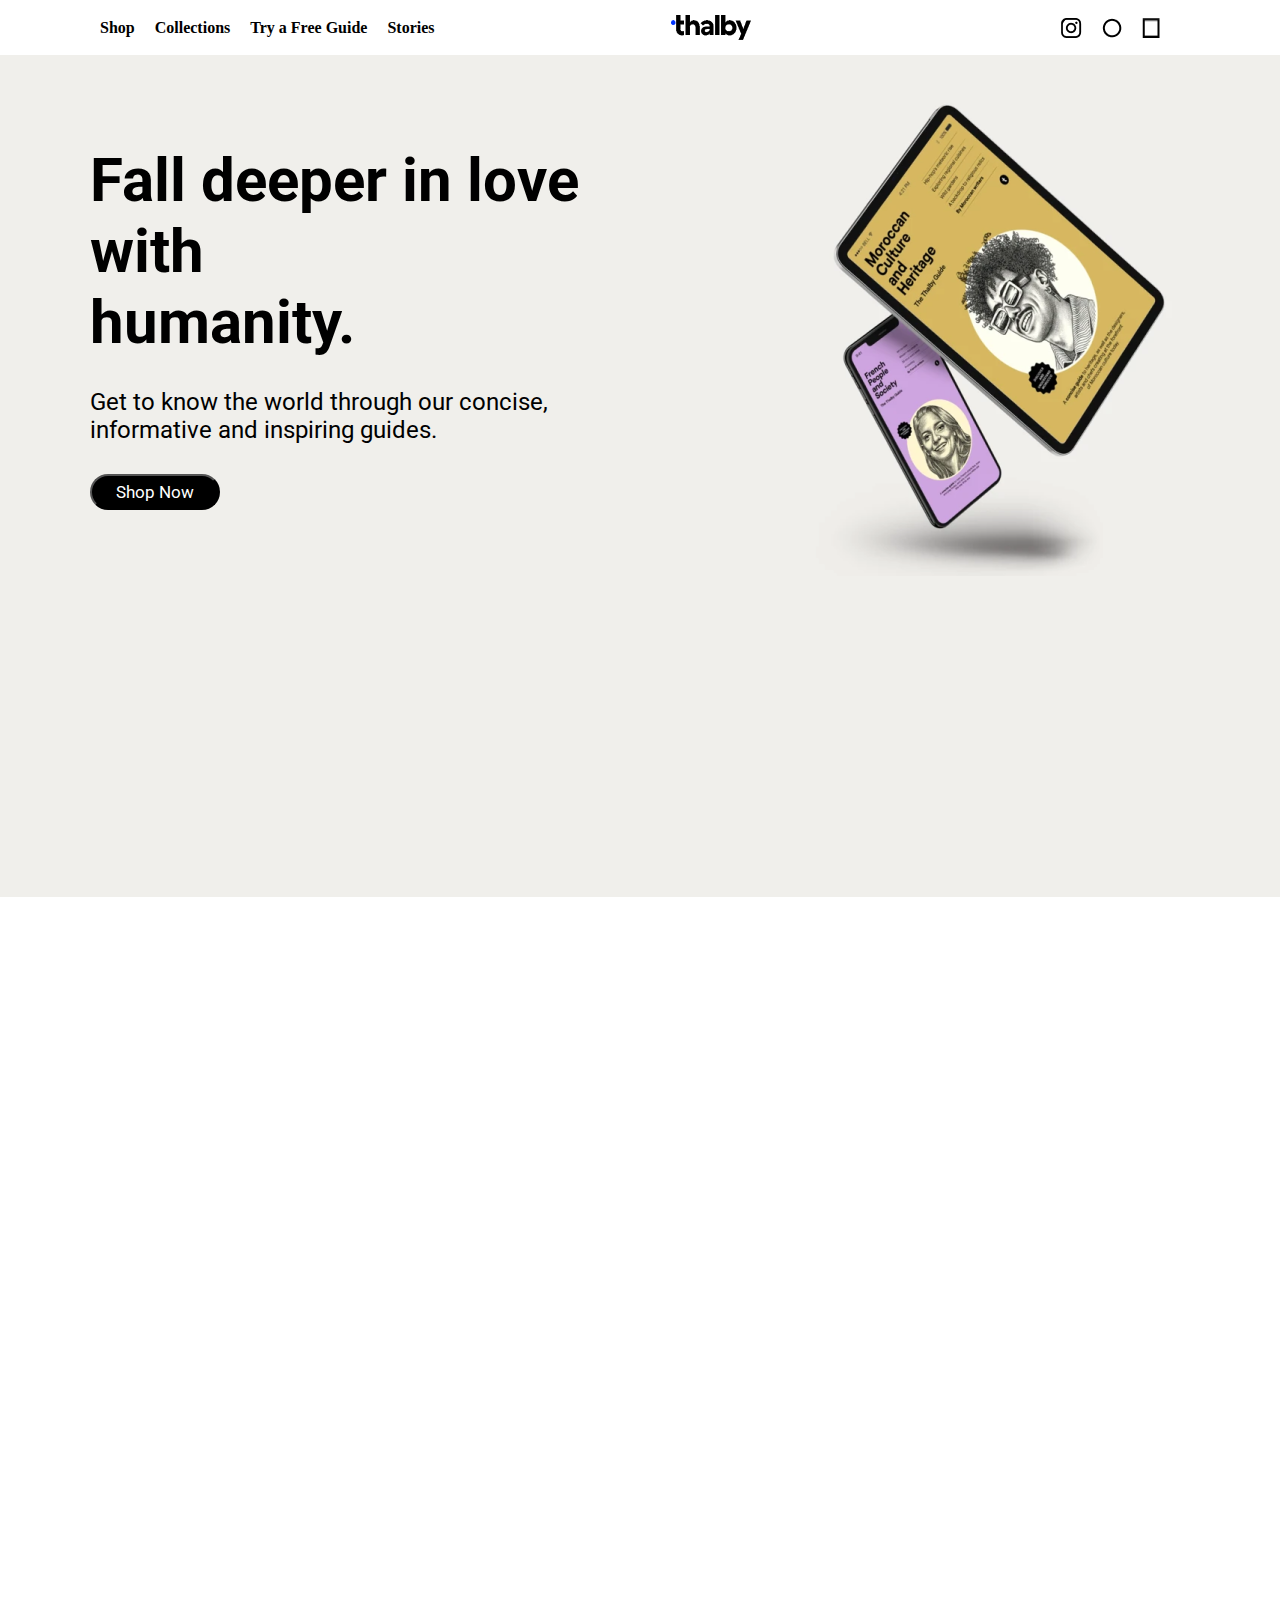
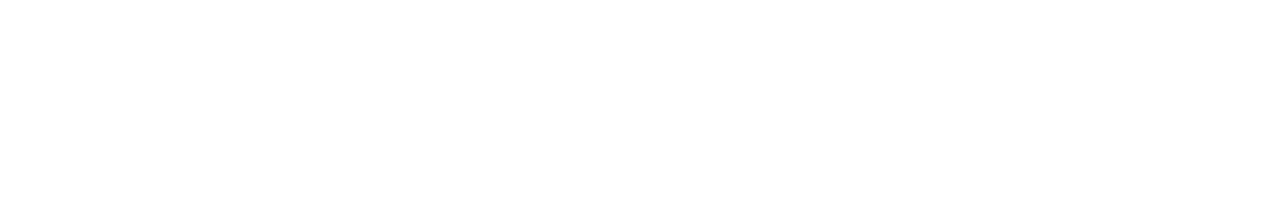
<file: index.html>
<!DOCTYPE html>
<html lang="en">
<head>
    <meta charset="UTF-8">
    <meta http-equiv="X-UA-Compatible" content="IE=edge">
    <meta name="viewport" content="width=device-width, initial-scale=1.0">
    <link rel="stylesheet" href="style.css">
    <title>work</title>
</head>
<body>
    <header class="header-wrapper">
        <nav class="nav-wrapper">            
            <ul class="nav-list">
                <li>Shop</li>
                <li>Collections</li>
                <li>Try a Free Guide</li>
                <li>Stories</li>
            </ul>
            
            <img class="logo" src="./Rectangle.png" alt="logo">

            <div class="links">
                <img src="./Vector.png" alt="instagram">
                <img src="./Vector-4.png" alt="circle">
                <img src="./Vector-5.png" alt="square">
            </div>
        </nav>
    </header>
    <section class="main-page">
        <div class="main-content-wrapper">
            <h1 class="title" >Fall deeper in love <br> with <br> humanity.</h1>
            <p class="text">
                Get to know the world through our concise, <br>
                informative and inspiring guides.
            </p>
            <button class="button">Shop Now</button>
        </div>
        <img class="main-image" src="./image 1.png" alt="main">
    </section>
    <section class='guides'>
    </section>
</body>
</html>
</file>
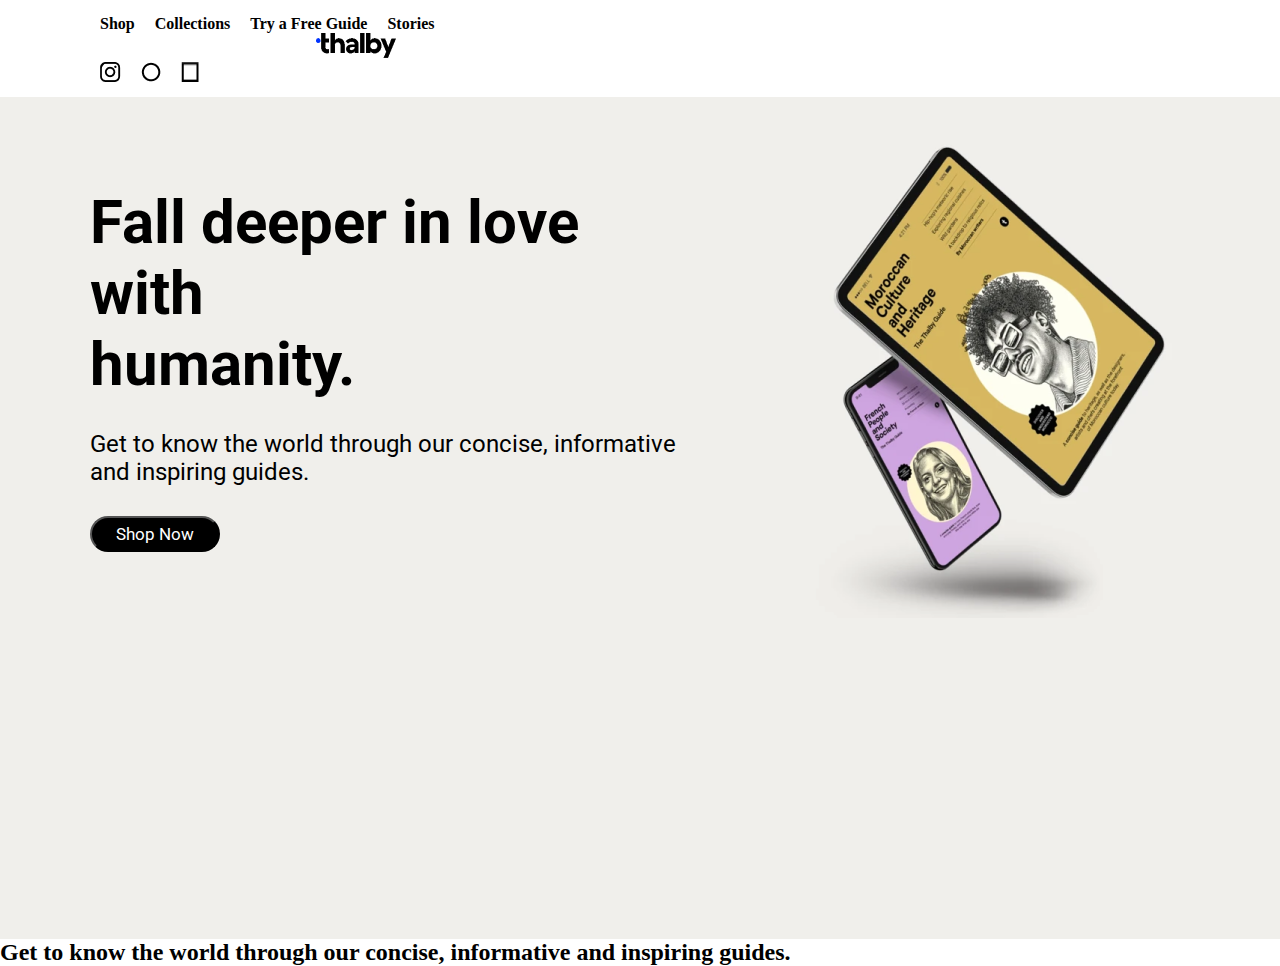
<file: yandex.html>
<!DOCTYPE html>
<html lang="en">
<head>
    <meta charset="UTF-8">
    <meta http-equiv="X-UA-Compatible" content="IE=edge">
    <meta name="viewport" content="width=device-width, initial-scale=1.0">
    <link rel="stylesheet" href="style.css">
    <title>work</title>
</head>
<body>
    <header class="header-wrapper">
        <nav>            
            <ul class="nav-list">
                <li>Shop</li>
                <li>Collections</li>
                <li>Try a Free Guide</li>
                <li>Stories</li>
            </ul>
            
            <img class="logo" src="./Rectangle.png" alt="logo">

            <div class="links">
                <img src="./Vector.png" alt="instagram">
                <img src="./Vector-4.png" alt="circle">
                <img src="./Vector-5.png" alt="square">
            </div>
        </nav>
    </header>
    <section class="main-page">
        <div class="main-content-wrapper">
            <h1 class="title" >Fall deeper in love with <br> humanity.</h1>
            <p class="text">
                Get to know the world through our concise, 
                informative and inspiring guides.
            </p>
            <button class="button">Shop Now</button>
        </div>
        <img src="./image 1.png" alt="main">
    </section>
    <section>
        <h2>
            Get to know the world through our concise, 
            informative and inspiring guides.
        </h2>
    </section>
</body>
</html>
</file>
<file: style.css>
@import url('https://fonts.googleapis.com/css2?family=Roboto:wght@700;400&display=swap');
*{
    box-sizing: border-box;
    margin: 0;
    padding: 0;
}
.header-wrapper{
    font-family: Roboto sans-serif;
    font-size: 16px;
    font-weight: 700;
    padding: 15px 100px;
}
.nav-wrapper{
    display:flex;
    align-items: center;
}
.nav-list{
    list-style-type: none;
    display:flex;
}
.nav-list > li{
    margin-right: 20px;
}
.logo{
    margin-left: 100px;
    margin-left:20%;
}
.links{
    display:flex;
    margin-left: auto;
}
.links > img{

}
.links img {
    margin-right: 20px;
}
.main-page{
    height: calc(100vh - 58px);
    background-color: #F0EFEB;
    display: flex;
    align-items: flex-start;
    justify-content: space-between;
}
.title{
    font-family:  Roboto, sans-serif;
    font-size: 60px;
    font-weight: 700;
    margin-bottom: 30px;
}
.text{
    font-family: Roboto, sans-serif;
    font-size: 24px;
    font-weight: 400;
    margin-bottom: 30px;
}
.button{
    border-radius: 100px;
    background: #000000;
    color: #FFFFFF;
    font-family: 'Roboto', sans-serif;
    font-weight: 400;
    font-size: 17px;
    height: 36px;
    width: 130px;
}
.main-content-wrapper{

    margin-top: 90px;
    margin-left: 90px;
}
.main-image{

}
.guides{
    height: 100vh;
}
</file>
